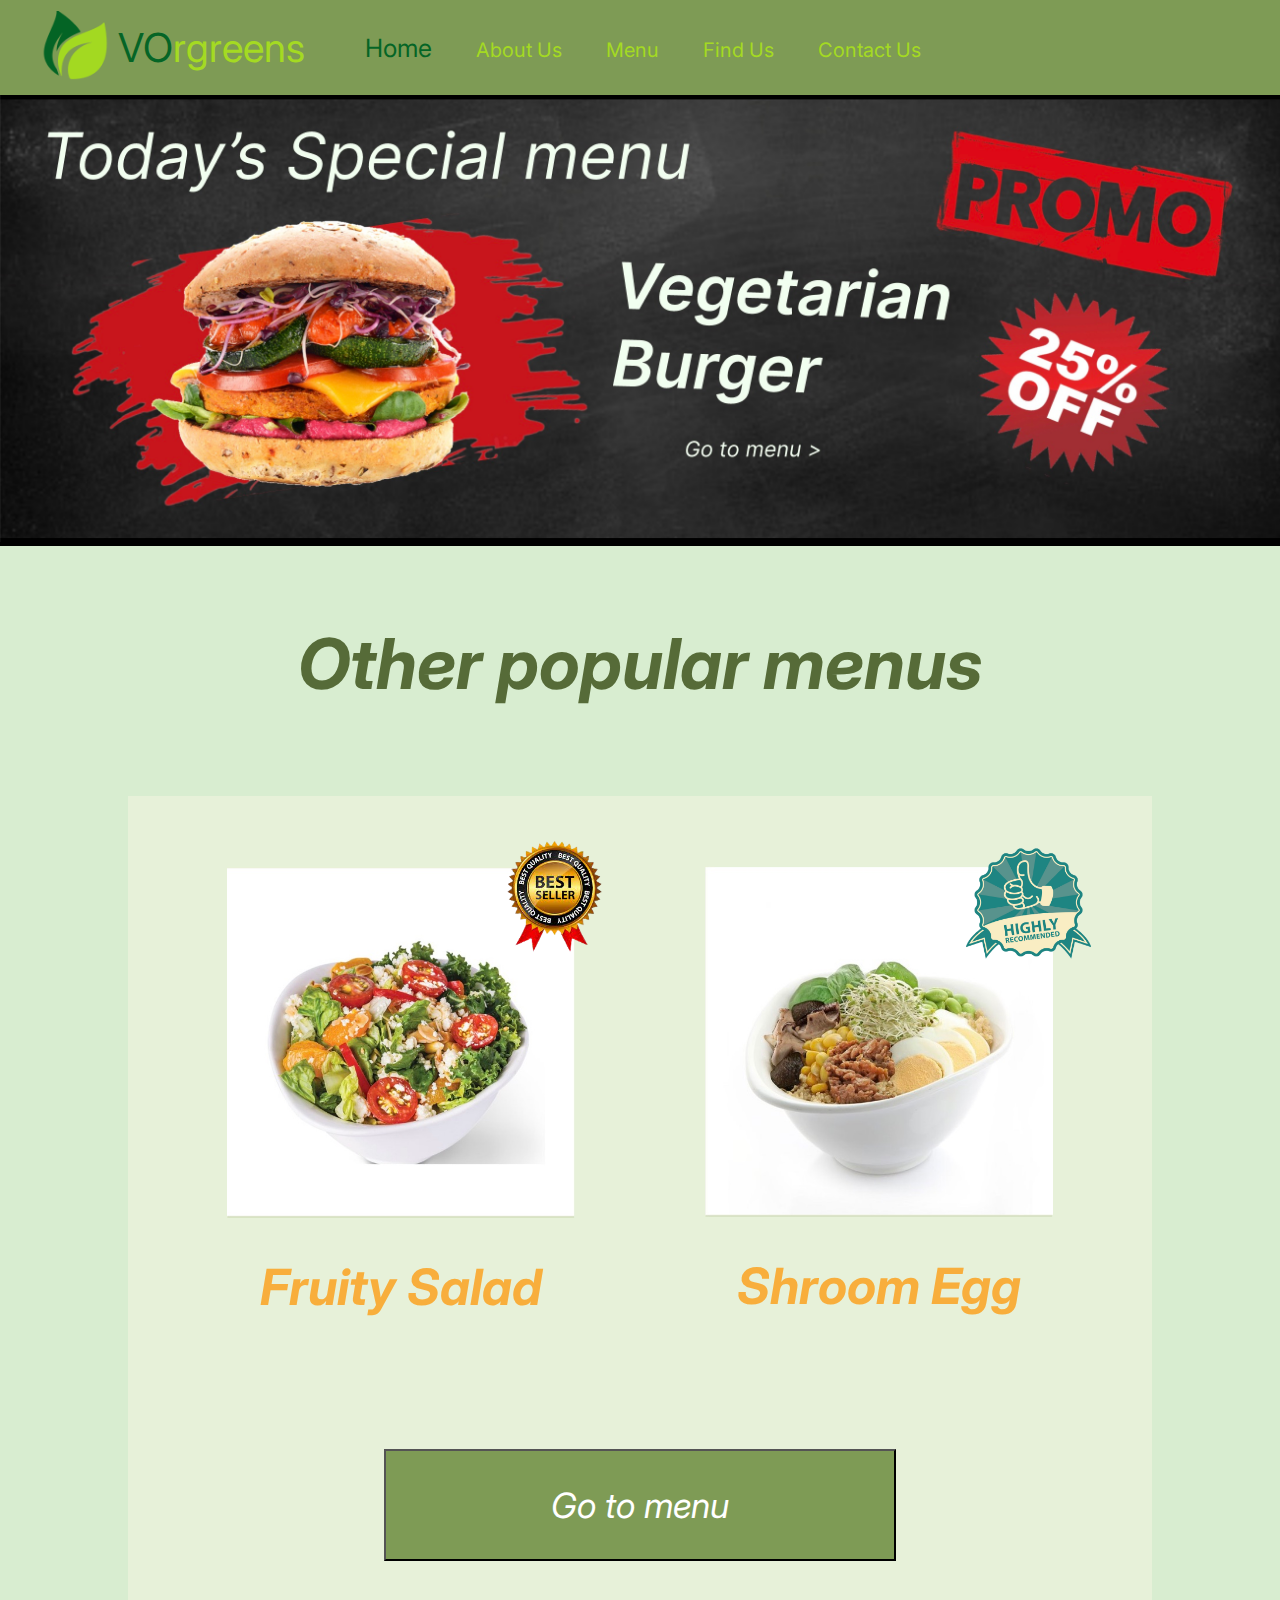
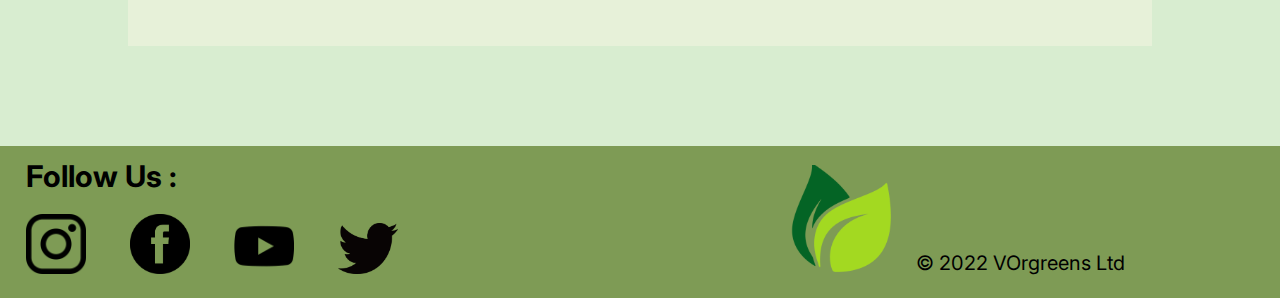
<file: HCI Project/VOrgreens/index.html>
<!DOCTYPE html>
<html lang="en">
<head>
    <meta charset="UTF-8">
    <meta http-equiv="X-UA-Compatible" content="IE=edge">
    <meta name="viewport" content="width=device-width, initial-scale=1.0">
    <title>Home</title>
    <link rel="icon" href="assets/logo.png">
    <link rel="stylesheet" href="style.css">
</head>
<body>
    <div class="bg-color">
        <nav id="navbar" class="container">
            <a href="index.html">
                <img src="assets/logo.png" alt="logo" id="logo">
            </a>
            <div class="vorgreens">
                <a href="index.html">
                    <span id="vo">VO</span><span id="rgreens">rgreens</span>
                </a> 
            </div>
            <ul class="navbar-list">
                <li id="selected-border"> <a href="index.html" class="selected">Home</a></li>
                <li> <a href="about-us.html">About Us</a></li>
                <li> <a href="menu.html">Menu</a></li>
                <li> <a href="find-us.html">Find Us</a></li>
                <li id="bottom"> <a href="contact-us.html">Contact Us</a></li>
            </ul>
        </nav>
        <div>
            <div class="promotion-section"> 
                <a href="menu.html">
                    <img src="assets/promo-banner.jpg" alt="promotion banner" class="promotion-banner">
                </a>
            </div>
            <div class="home-container">
                <div class="popular-menus-title">
                    <h1>Other popular menus</h1>
                </div>
                <div class="popular-menus-section">
                    <div class="popular-menus-container">
                        <div class="popular-menus">
                            <div class="popular-menus-content">
                                <img src="assets/best seller.png" alt="" class="popular-menus-attribute best-seller">
                                <div>
                                    <div class="menu-position-img">
                                        <img src="assets/fruity salad.jpg" alt="">
                                    </div>
                                    <div class="menu-position">
                                        <h1>Fruity Salad</h1>
                                    </div>
                                </div>
                            </div>
                            <div class="popular-menus-content">
                                <img src="assets/highly recommended.png" alt="" class="popular-menus-attribute highly-recommended">
                                <div>
                                    <div class="menu-position-img"> 
                                        <img src="assets/shroom egg.jpg" alt="">
                                    </div>
                                    <div class="menu-position">
                                        <h1>Shroom Egg</h1>
                                    </div>
                                </div>
                            </div>
                        </div>
                        <div class="popular-menus-button"> 
                            <a href="menu.html">
                                <button>Go to menu</button>
                            </a> 
                        </div>
                    </div>
                </div>
            </div>
        </div>
        <footer>
            <div class="footer-part">
                <div class="footer-text">
                    <h1>Follow Us :</h1>
                </div>
                <div class="social-media">
                    <a href="https://www.instagram.com/" target="_blank">
                        <img src="assets/instagram logo.png" alt="">
                    </a>
                    <a href="https://www.facebook.com/" target="_blank">
                        <img src="assets/facebook logo.png" alt="">
                    </a>
                    <a href="https://www.youtube.com/" target="_blank">
                        <img src="assets/youtube logo.png" alt="">
                    </a>
                    <a href="https://www.twitter.com/" target="_blank">
                        <img src="assets/twitter logo.png" alt="">
                    </a>
                </div>
            </div>
            <div class="footer-right">
                <img src="assets/logo.png" alt="logo">
                <p>&copy; 2022 VOrgreens Ltd</p>
            </div>
        </footer>
    </div>
</body>
</html>
</file>
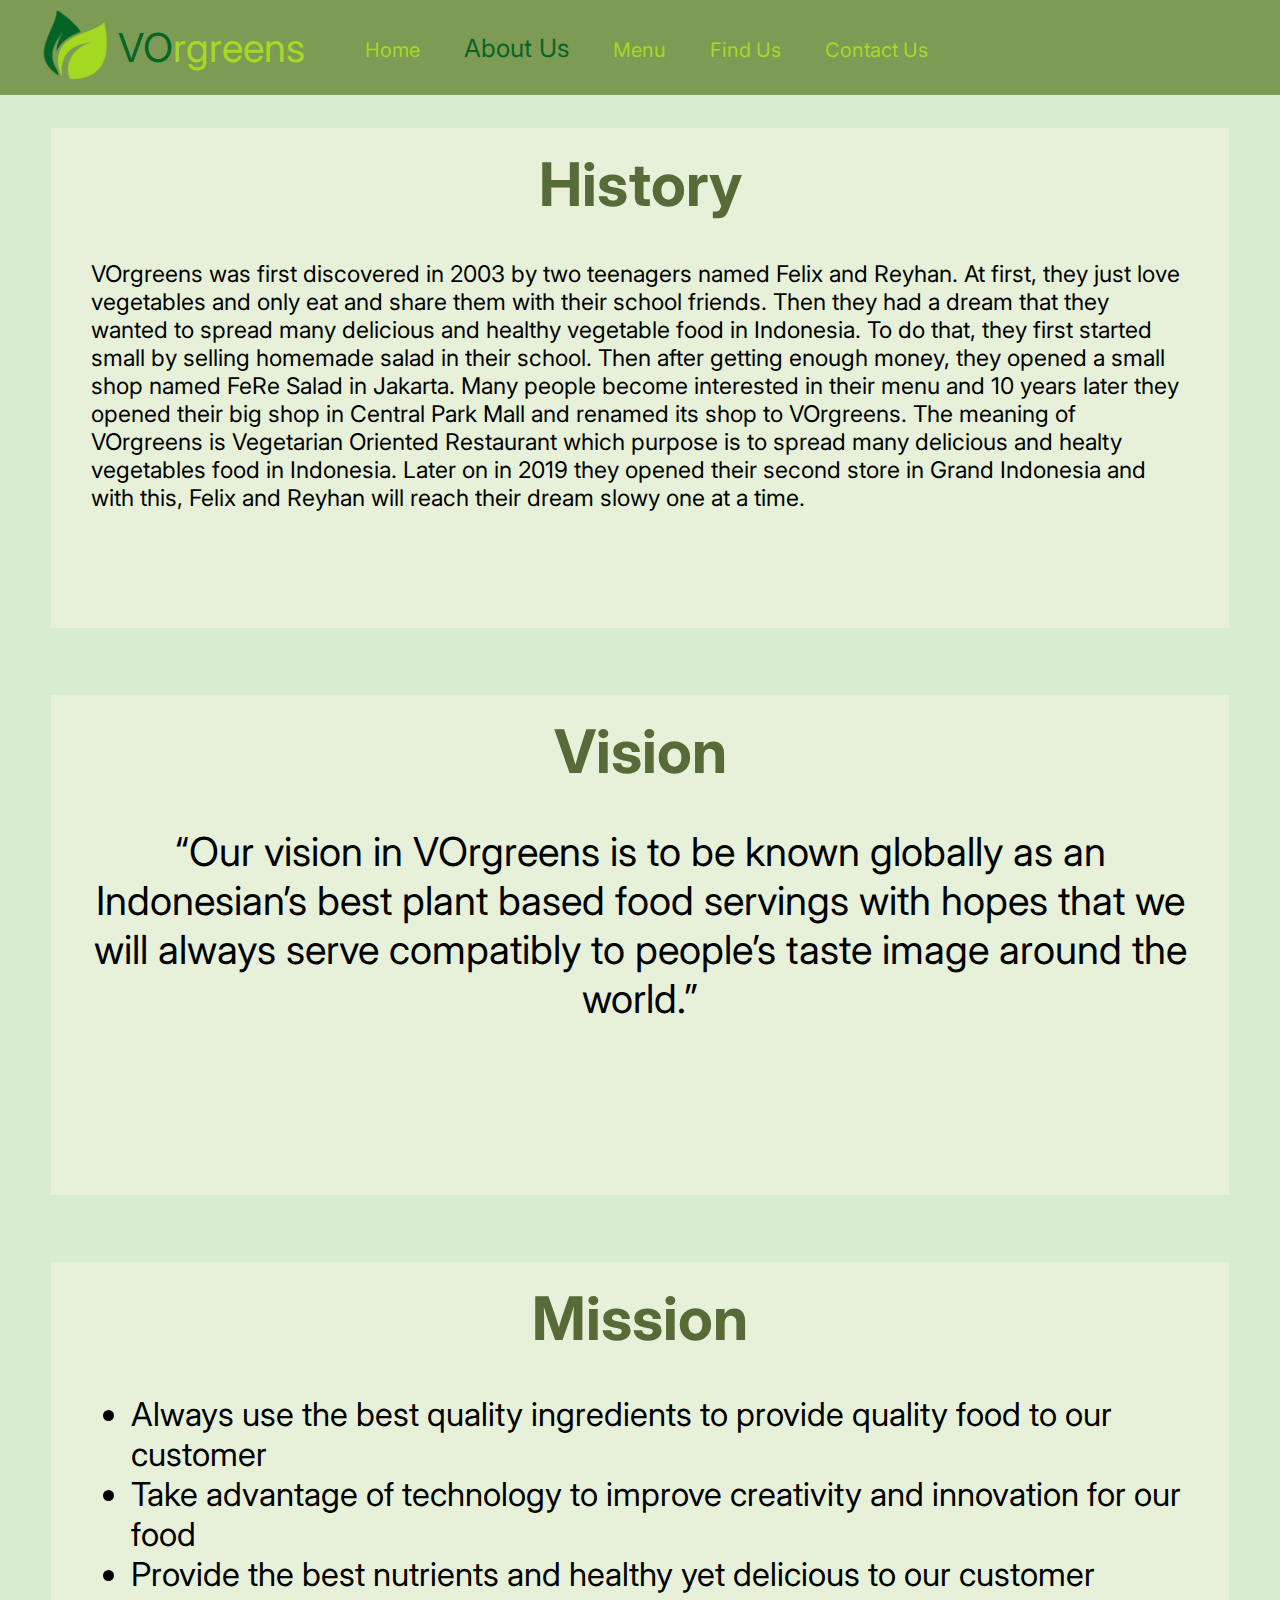
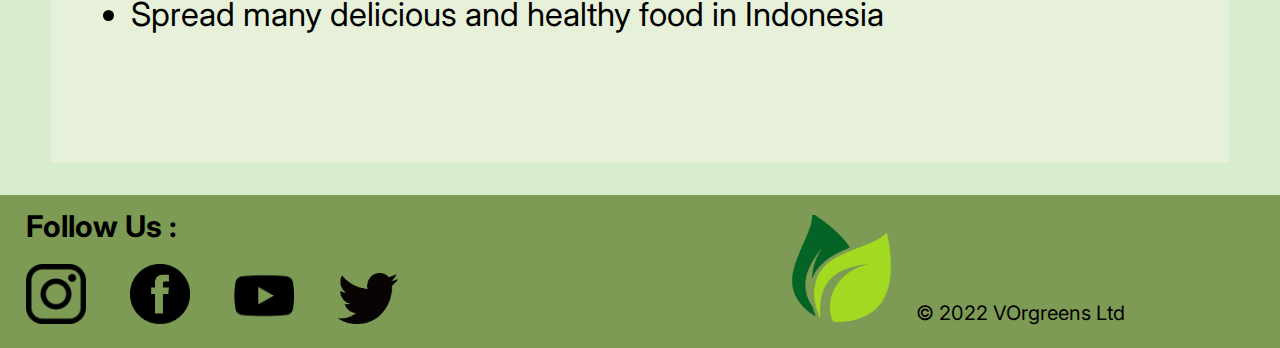
<file: HCI Project/VOrgreens/about-us.html>
<!DOCTYPE html>
<html lang="en">
<head>
    <meta charset="UTF-8">
    <meta http-equiv="X-UA-Compatible" content="IE=edge">
    <meta name="viewport" content="width=device-width, initial-scale=1.0">
    <title>About Us</title>
    <link rel="icon" href="assets/logo.png">
    <link rel="stylesheet" href="style.css">
</head>
<body>
    <div class="bg-color">
        <nav id="navbar" class="container">
            <a href="index.html">
                <img src="assets/logo.png" alt="logo" id="logo">
            </a>
            <div class="vorgreens">
                <a href="index.html">
                    <span id="vo">VO</span><span id="rgreens">rgreens</span>
                </a> 
            </div>
            <ul class="navbar-list">
                <li> <a href="index.html">Home</a></li>
                <li id="selected-border"> <a href="about-us.html" class="selected">About Us</a></li>
                <li> <a href="menu.html">Menu</a></li>
                <li> <a href="find-us.html">Find Us</a></li>
                <li id="bottom"> <a href="contact-us.html">Contact Us</a></li>
            </ul>
        </nav>
        <div class="about-us-container">
            <div class="about-us-section">
                <div class="about-us-title">
                    <h1>History</h1>
                </div>
                <p class="history">
                    VOrgreens was first discovered in 2003 by two teenagers named Felix and Reyhan. At first, they just love vegetables and only eat and share them with their school friends. Then they had a dream that they wanted to spread many delicious and healthy vegetable food in Indonesia. To do that, they first started small by selling homemade salad in their school. Then after getting enough money, they opened a small shop named FeRe Salad in Jakarta. Many people become interested in their menu and 10 years later they opened their big shop in Central Park Mall and renamed its shop to VOrgreens. The meaning of VOrgreens is Vegetarian Oriented Restaurant which purpose is to spread many delicious and healty vegetables food in Indonesia. Later on in 2019 they opened their second store in Grand Indonesia and with this, Felix and Reyhan will reach their dream slowy one at a time.
                </p>
            </div>
            <div class="about-us-section">
                <div class="about-us-title">
                    <h1>Vision</h1>
                </div>
                <p class="vision">
                    “Our vision in VOrgreens is to be known globally as an Indonesian’s best plant based food servings with hopes that we will always serve compatibly to people’s taste image around the world.”
                </p>
            </div>
            <div class="about-us-section">
                <div class="about-us-title">
                    <h1>Mission</h1>
                </div>
                <ul>
                    <li>
                        Always use the best quality ingredients to provide quality food to our customer
                    </li>
                    <li>
                        Take advantage of technology to improve creativity and innovation for our food
                    </li>
                    <li>
                        Provide the best nutrients and healthy yet delicious to our customer
                    </li>
                    <li>
                        Spread many delicious and healthy food in Indonesia
                    </li>
                </ul>
            </div>
        </div>
        <footer>
            <div class="footer-part">
                <div class="footer-text">
                    <h1>Follow Us :</h1>
                </div>
                <div class="social-media">
                    <a href="https://www.instagram.com/" target="_blank">
                        <img src="assets/instagram logo.png" alt="">
                    </a>
                    <a href="https://www.facebook.com/" target="_blank">
                        <img src="assets/facebook logo.png" alt="">
                    </a>
                    <a href="https://www.youtube.com/" target="_blank">
                        <img src="assets/youtube logo.png" alt="">
                    </a>
                    <a href="https://www.twitter.com/" target="_blank">
                        <img src="assets/twitter logo.png" alt="">
                    </a>
                </div>
            </div>
            <div class="footer-right">
                <img src="assets/logo.png" alt="logo">
                <p>&copy; 2022 VOrgreens Ltd</p>
            </div>
        </footer>
    </div>
</body>
</html>
</file>
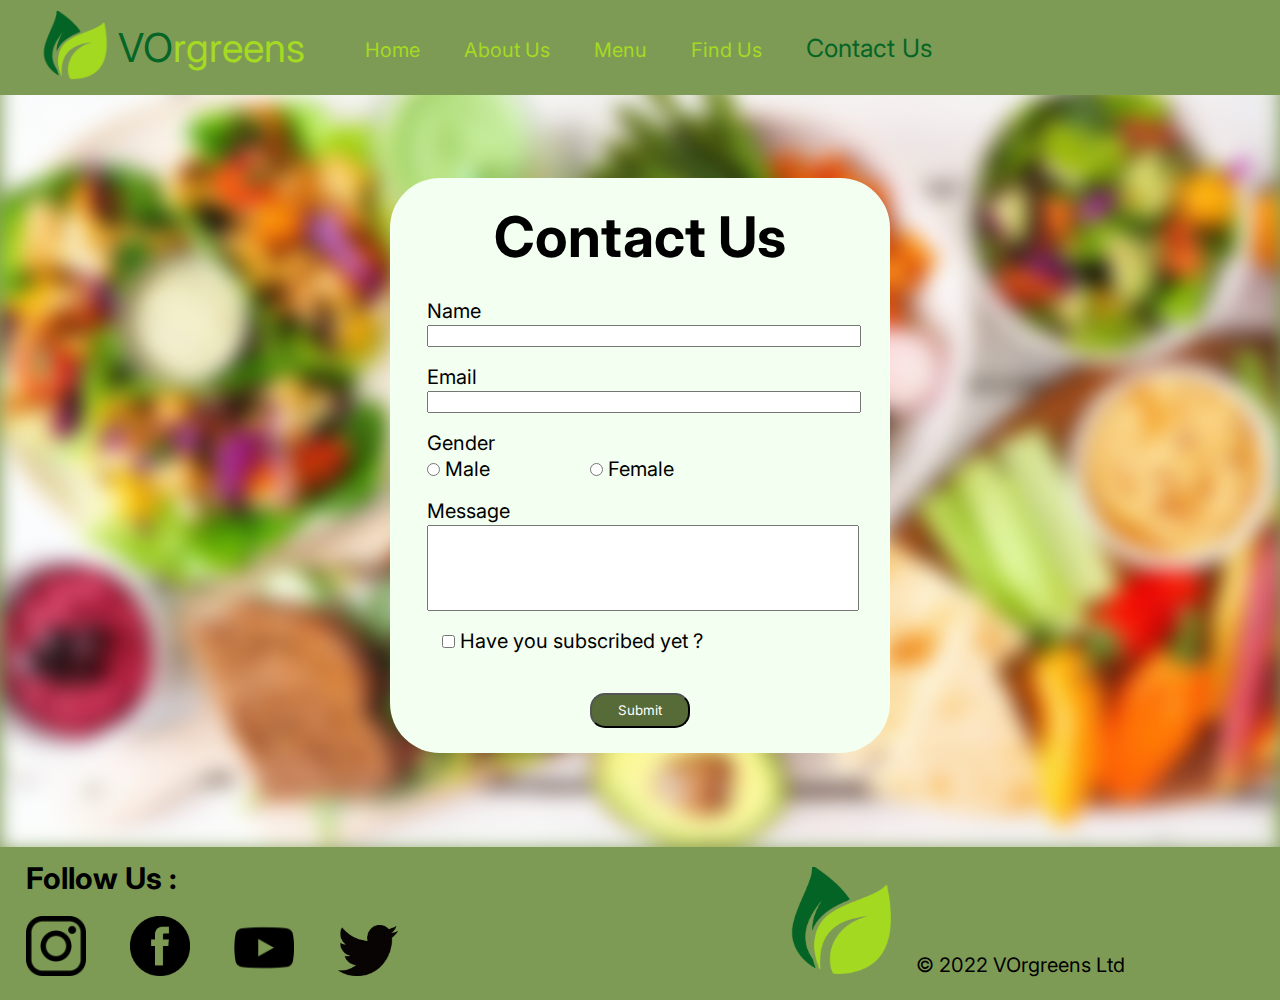
<file: HCI Project/VOrgreens/contact-us.html>
<!DOCTYPE html>
<html lang="en">
<head>
    <meta charset="UTF-8">
    <meta http-equiv="X-UA-Compatible" content="IE=edge">
    <meta name="viewport" content="width=device-width, initial-scale=1.0">
    <title>Contact Us</title>
    <link rel="icon" href="assets/logo.png">
    <link rel="stylesheet" href="style.css">
</head>
<body class="contact-us-body">
    <div class="background">
    </div>
    <nav id="navbar" class="container">
        <a href="index.html">
            <img src="assets/logo.png" alt="logo" id="logo">
        </a>
        <div class="vorgreens">
            <a href="index.html">
                <span id="vo">VO</span><span id="rgreens">rgreens</span>
            </a> 
        </div>
        <ul class="navbar-list">
            <li id="selected-border"> <a href="index.html">Home</a></li>
            <li> <a href="about-us.html">About Us</a></li>
            <li> <a href="menu.html">Menu</a></li>
            <li> <a href="find-us.html">Find Us</a></li>
            <li id="bottom"> <a href="contact-us.html" class="selected">Contact Us</a></li>
        </ul>
    </nav>
    <div class="form-container">
        <div class="form">
            <div class="form-title">
                <h1>Contact Us</h1>
            </div>
            <div class="form-body">
                <form action="" id="form">
                    <div class="form-part">
                       <label for="name">Name</label>
                       <input type="text" name="" id="name" class="text">
                    </div>
                    <div class="form-part">
                        <label for="email">Email</label> 
                        <input type="text" name="" id="email" class="text"v>
                     </div>
                     <div class="form-part">
                        <label for="">Gender</label> 
                        <div class="gender-options">
                            <div>
                                <input type="radio" name="gender" id="">
                                <label for="">Male</label>
                            </div>
                            <div>
                                <input type="radio" name="gender" id="">
                                <label for="">Female</label>
                            </div>
                        </div>
                     </div>
                     <div class="form-part">
                        <label for="message">Message</label>
                        <textarea name="" id="message" cols="45" rows="5" class="text"></textarea>
                     </div>
                     <div class="form-part-checkbox">
                         <input type="checkbox" name="" id="checkbox">
                        <label for="checkbox">Have you subscribed yet ?</label> 
                        </div>
                     <div class="form-part-button">
                         <button type="submit" class="form-button">Submit</button>
                     </div>
                </form>
            </div>
        </div>
    </div>
    <footer>
        <div class="footer-part">
            <div class="footer-text">
                <h1>Follow Us :</h1>
            </div>
            <div class="social-media">
                <a href="https://www.instagram.com/" target="_blank">
                    <img src="assets/instagram logo.png" alt="">
                </a>
                <a href="https://www.facebook.com/" target="_blank">
                    <img src="assets/facebook logo.png" alt="">
                </a>
                <a href="https://www.youtube.com/" target="_blank">
                    <img src="assets/youtube logo.png" alt="">
                </a>
                <a href="https://www.twitter.com/" target="_blank">
                    <img src="assets/twitter logo.png" alt="">
                </a>
            </div>
        </div>
        <div class="footer-right">
            <img src="assets/logo.png" alt="logo">
            <p>&copy; 2022 VOrgreens Ltd</p>
        </div>
    </footer>
</body>
<script src="script.js"></script>
</html>
</file>
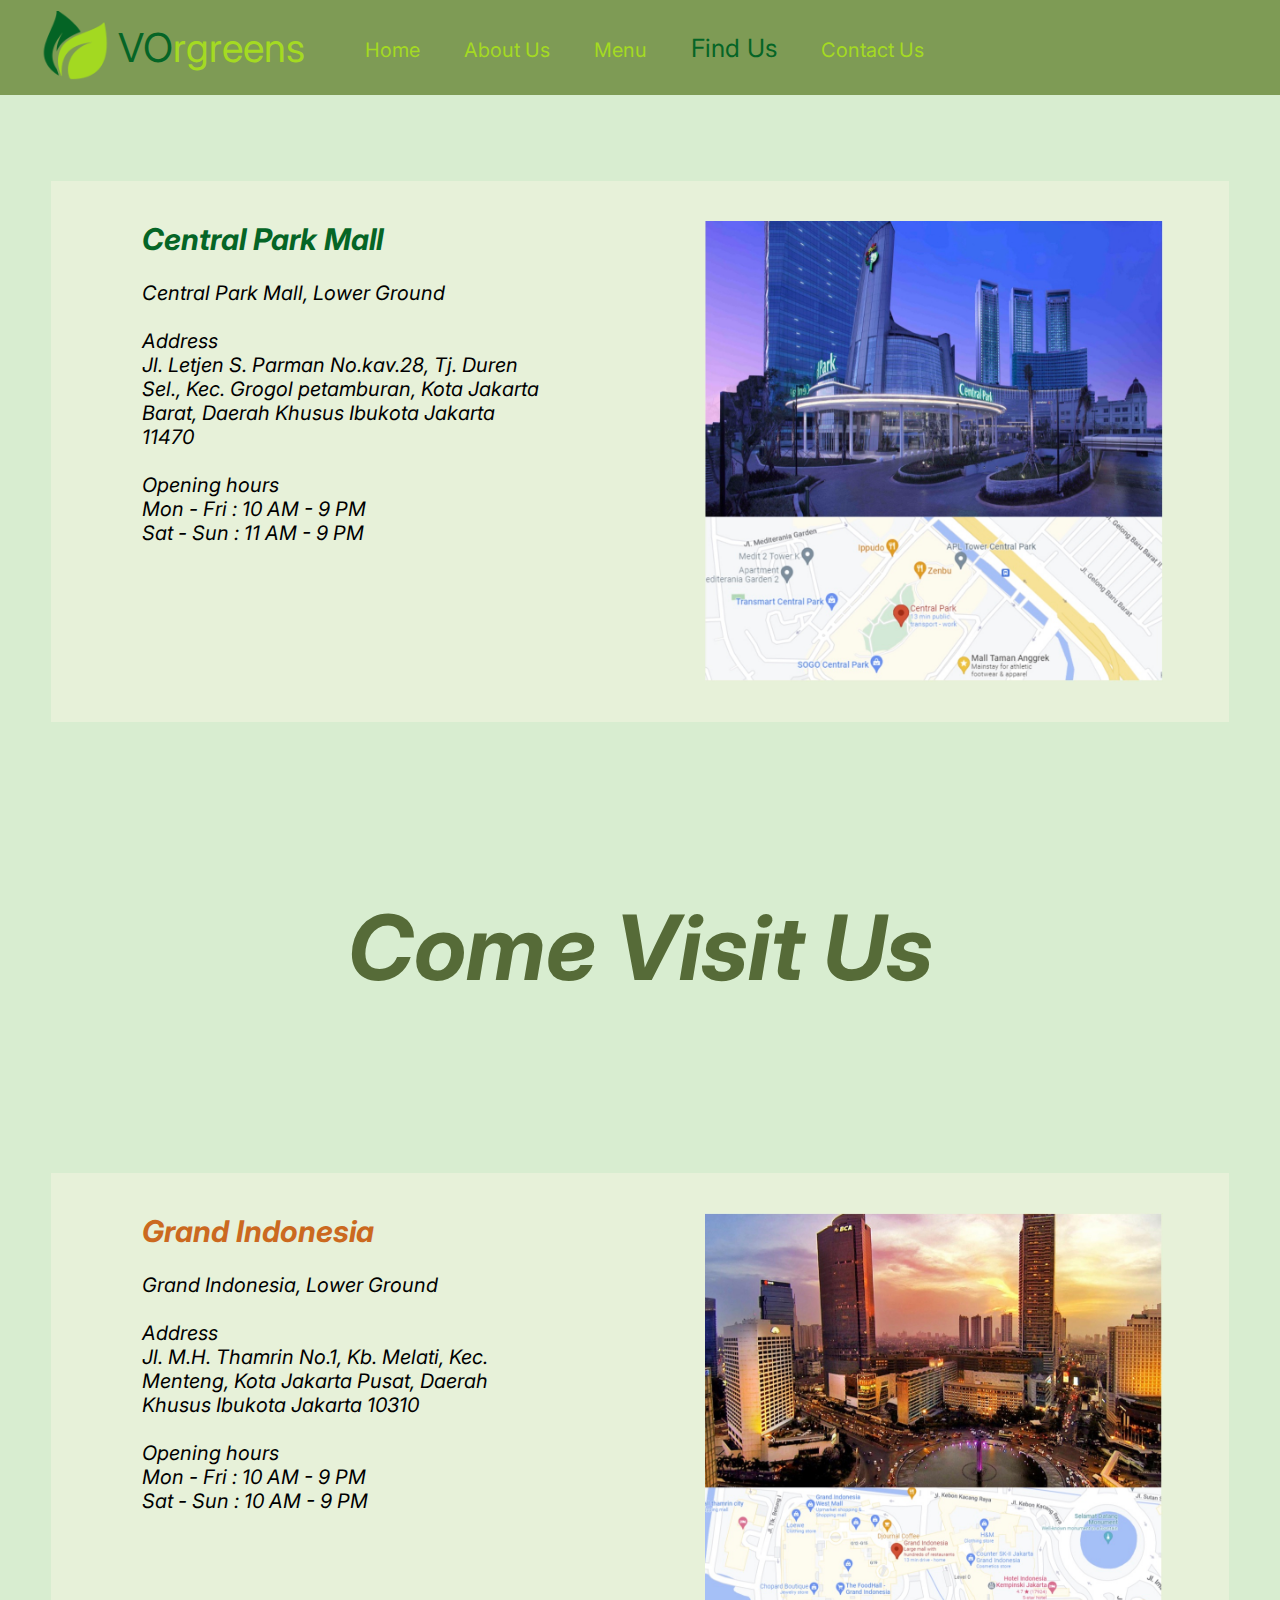
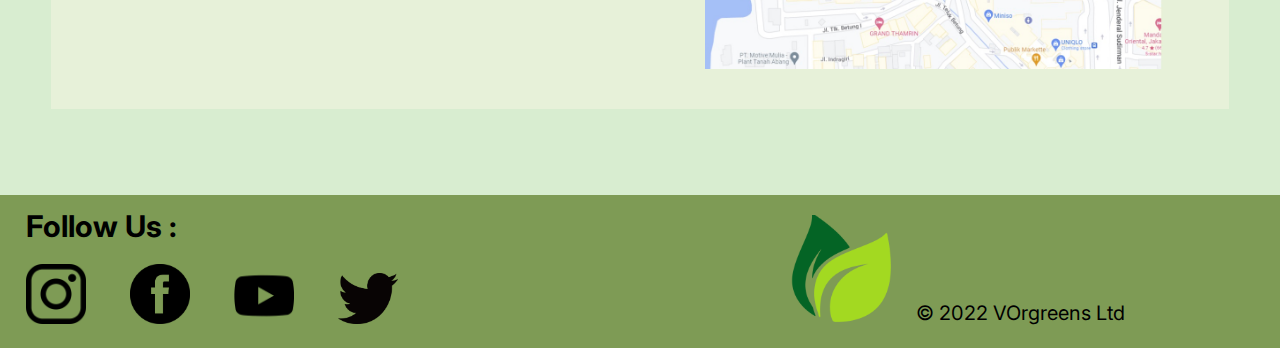
<file: HCI Project/VOrgreens/find-us.html>
<!DOCTYPE html>
<html lang="en">
<head>
    <meta charset="UTF-8">
    <meta http-equiv="X-UA-Compatible" content="IE=edge">
    <meta name="viewport" content="width=device-width, initial-scale=1.0">
    <title>Find Us</title>
    <link rel="icon" href="assets/logo.png">
    <link rel="stylesheet" href="style.css">
</head>
<body>
    <div class="bg-color">
        <nav id="navbar" class="container">
            <a href="index.html">
                <img src="assets/logo.png" alt="logo" id="logo">
            </a>
            <div class="vorgreens">
                <a href="index.html">
                    <span id="vo">VO</span><span id="rgreens">rgreens</span>
                </a> 
            </div>
            <ul class="navbar-list">
                <li id="selected-border"> <a href="index.html">Home</a></li>
                <li> <a href="about-us.html">About Us</a></li>
                <li> <a href="menu.html">Menu</a></li>
                <li> <a href="find-us.html" class="selected">Find Us</a></li>
                <li id="bottom"> <a href="contact-us.html">Contact Us</a></li>
            </ul>
        </nav>
        <div class="location-container">
            <div class="location-section">
                <div class="location">
                    <div class="location-content">
                        <div class="location-img">
                            <p class="location-address">
                               <span class="central-park">Central Park Mall</span> <br><br>
                               Central Park Mall, Lower Ground <br><br>
    
                               Address <br>
                               Jl. Letjen S. Parman No.kav.28, Tj. Duren Sel., Kec. Grogol petamburan, Kota Jakarta Barat, Daerah Khusus Ibukota Jakarta 11470
                                <br><br>
                               Opening hours <br>
                               Mon - Fri : 10 AM - 9 PM <br>
                               Sat - Sun : 11 AM - 9 PM
                            </p>
                        </div>
                    </div>
                    <div class="location-content">
                        <div class="location-img">
                            <img src="assets/central park.jpg" alt="">
                        </div>
                    </div>
                </div>
            </div>
            <div class="come-visit-section">
                <h1>Come Visit Us</h1>
            </div>
            <div class="location-section">
                <div class="location">
                    <div class="location-content">
                        <div class="location-img">
                            <p class="location-address">
                               <span class="grand-indonesia">Grand Indonesia</span> <br><br>
                               Grand Indonesia, Lower Ground <br><br>
    
                                Address <br>
                                Jl. M.H. Thamrin No.1, Kb. Melati, Kec. Menteng, Kota Jakarta Pusat, Daerah Khusus Ibukota Jakarta 10310
                                <br><br>
                                Opening hours <br>
                                Mon - Fri : 10 AM - 9 PM <br>
                                Sat - Sun : 10 AM - 9 PM
                            </p>
                        </div> 
                    </div>
                    <div class="location-content">
                        <div class="location-img">
                            <img src="assets/grand indonesia.jpg" alt="">
                        </div>
                    </div>
                </div>
            </div>
        </div>
        <footer>
            <div class="footer-part">
                <div class="footer-text">
                    <h1>Follow Us :</h1>
                </div>
                <div class="social-media">
                    <a href="https://www.instagram.com/" target="_blank">
                        <img src="assets/instagram logo.png" alt="">
                    </a>
                    <a href="https://www.facebook.com/" target="_blank">
                        <img src="assets/facebook logo.png" alt="">
                    </a>
                    <a href="https://www.youtube.com/" target="_blank">
                        <img src="assets/youtube logo.png" alt="">
                    </a>
                    <a href="https://www.twitter.com/" target="_blank">
                        <img src="assets/twitter logo.png" alt="">
                    </a>
                </div>
            </div>
            <div class="footer-right">
                <img src="assets/logo.png" alt="logo">
                <p>&copy; 2022 VOrgreens Ltd</p>
            </div>
        </footer>
    </div>
</body>
</html>
</file>
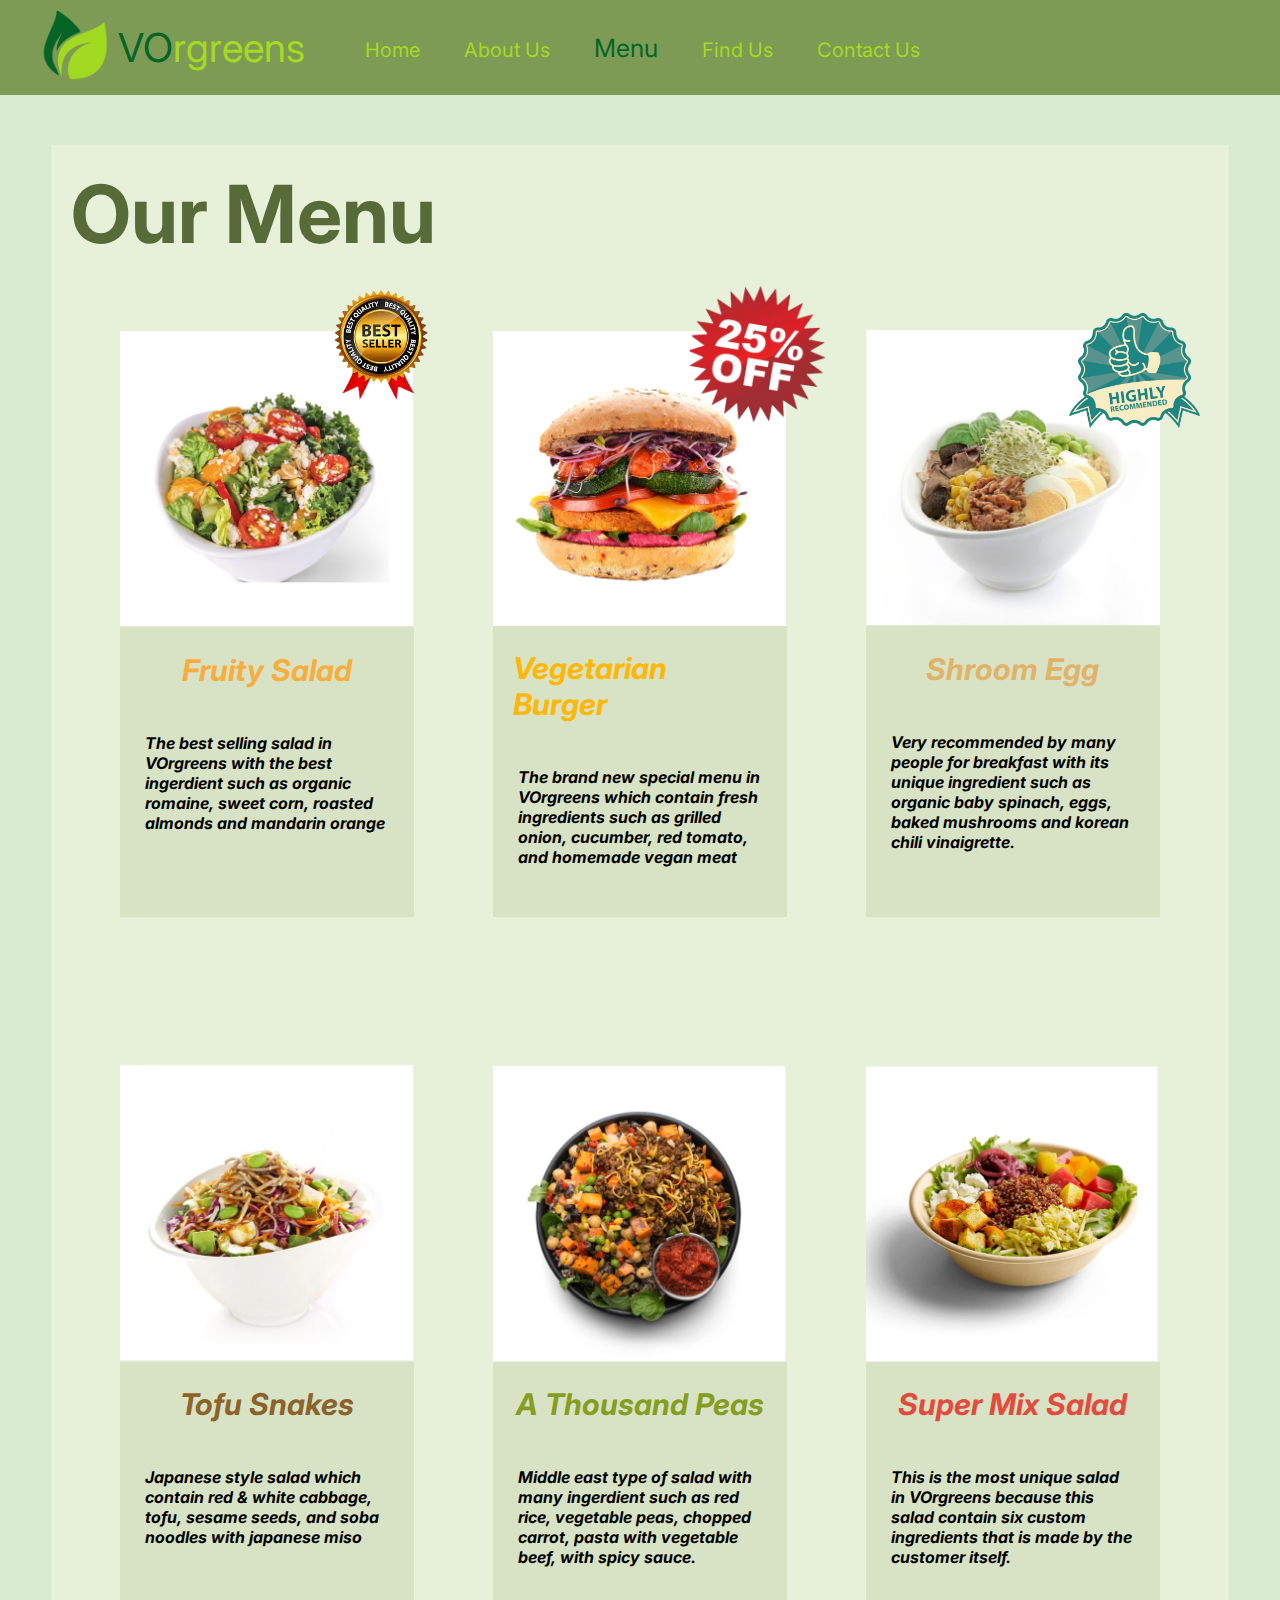
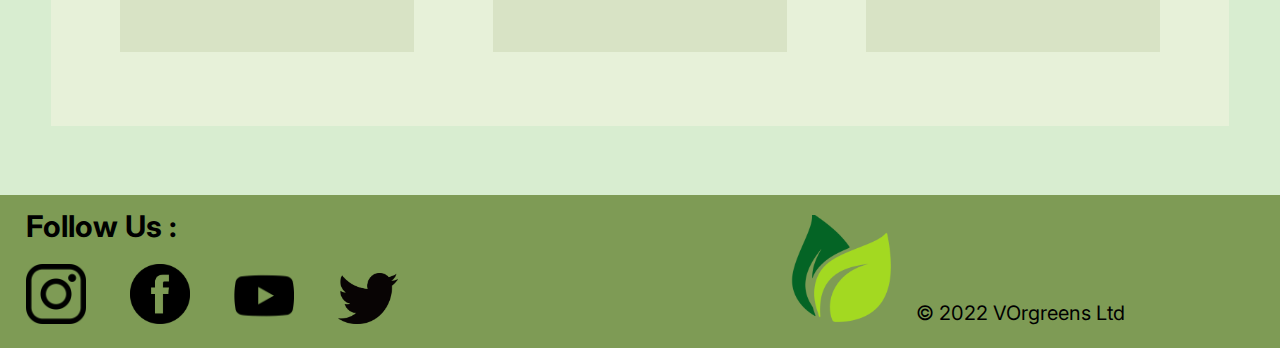
<file: HCI Project/VOrgreens/menu.html>
<!DOCTYPE html>
<html lang="en">
<head>
    <meta charset="UTF-8">
    <meta http-equiv="X-UA-Compatible" content="IE=edge">
    <meta name="viewport" content="width=device-width, initial-scale=1.0">
    <title>Menu</title>
    <link rel="icon" href="assets/logo.png">
    <link rel="stylesheet" href="style.css">
</head>
<body class="menu-body">
    <div class="bg-color">
        <nav id="navbar" class="container">
            <a href="index.html">
                <img src="assets/logo.png" alt="logo" id="logo">
            </a>
            <div class="vorgreens">
                <a href="index.html">
                    <span id="vo">VO</span><span id="rgreens">rgreens</span>
                </a> 
            </div>
            <ul class="navbar-list">
                <li id="selected-border"> <a href="index.html">Home</a></li>
                <li> <a href="about-us.html">About Us</a></li>
                <li> <a href="menu.html" class="selected">Menu</a></li>
                <li> <a href="find-us.html">Find Us</a></li>
                <li id="bottom"> <a href="contact-us.html">Contact Us</a></li>
            </ul>
        </nav>
        <div>
            <div class="menu-container">
                <div class="menu-section">
                    <h1>
                        Our Menu
                    </h1>
                    <div class="menu-content">
                        <img src="assets/best seller.png" alt="" class="menu-best-seller">
                        <img src="assets/promo off.png" alt="" class="menu-promo-off">
                        <img src="assets/highly recommended.png" alt="" class="menu-recommended">
                        <div class="menu one">
                            <div>
                                <img src="assets/fruity salad.jpg" alt="">
                            </div>
                            <div class="menu-description">
                                <h2>Fruity Salad</h2>
                                <p>The best selling salad in VOrgreens with the best ingerdient such as organic romaine, sweet corn, roasted almonds and mandarin orange</p>
                            </div>
                        </div>
                        <div class="menu two">
                            <div>
                                <img src="assets/vegetarian burger.jpg" alt="">
                            </div>
                            <div class="menu-description">
                                <h2>Vegetarian Burger</h2>
                                <p>The brand new special menu in VOrgreens which contain fresh ingredients such as grilled onion, cucumber, red tomato, and  homemade vegan meat</p>
                            </div>
                        </div>
                        <div class="menu three">
                            <div>
                                <img src="assets/shroom egg.jpg" alt="">
                            </div>
                            <div class="menu-description">
                                <h2>Shroom Egg</h2>
                                <p>Very recommended by many people for breakfast with its unique ingredient such as organic baby spinach, eggs, baked mushrooms and korean chili vinaigrette.</p>
                            </div>
                        </div>
                        <div class="menu four">
                            <div>
                                <img src="assets/tofu snakes.jpg" alt="">
                            </div>
                            <div class="menu-description">
                                <h2>Tofu Snakes</h2>
                                <p>Japanese style salad which contain red & white cabbage, tofu, sesame seeds, and soba noodles with japanese miso</p>
                            </div>
                        </div>
                        <div class="menu five">
                            <div>
                                <img src="assets/thousand peas.jpg" alt="">
                            </div>
                            <div class="menu-description">
                                <h2>A Thousand Peas</h2>
                                <p>Middle east type of salad with many ingerdient such as red rice, vegetable peas, chopped carrot, pasta with vegetable beef, with spicy sauce.</p>
                            </div>
                        </div>
                        <div class="menu six">
                            <div>
                                <img src="assets/super mix salad.jpg" alt="">
                            </div>
                            <div class="menu-description">
                                <h2>Super Mix Salad</h2>
                                <p>This is the most unique salad in VOrgreens because this salad contain six custom ingredients that is made by the customer itself. </p>
                            </div>
                        </div>
                    </div>
                </div>
            </div>
        </div>
        <footer>
            <div class="footer-part">
                <div class="footer-text">
                    <h1>Follow Us :</h1>
                </div>
                <div class="social-media">
                    <a href="https://www.instagram.com/" target="_blank">
                        <img src="assets/instagram logo.png" alt="">
                    </a>
                    <a href="https://www.facebook.com/" target="_blank">
                        <img src="assets/facebook logo.png" alt="">
                    </a>
                    <a href="https://www.youtube.com/" target="_blank">
                        <img src="assets/youtube logo.png" alt="">
                    </a>
                    <a href="https://www.twitter.com/" target="_blank">
                        <img src="assets/twitter logo.png" alt="">
                    </a>
                </div>
            </div>
            <div class="footer-right">
                <img src="assets/logo.png" alt="logo">
                <p>&copy; 2022 VOrgreens Ltd</p>
            </div>
        </footer>
    </div>
</body>
</html>
</file>
<file: HCI Project/VOrgreens/style.css>
@import url('https://fonts.googleapis.com/css2?family=Inter:wght@300&display=swap');

* {
    margin: 0;
    font-family: 'Inter', sans-serif;
    font-weight: 300px;
}

.contact-us-body {
    max-height: 1030px;
    background-color: #7E9B55;
}

.bg-color {
    background-color: #D8EDD0;
}

body {
    background-color: #7E9B55;
}

.container {
    display: block;
    width: 100%;
}

.background {
    background-image: url('assets/plant\ food\ bg.jpg');
    position: absolute;
    top: 0;
    width: 100%;
    height: 850px;
    filter: blur(10px);
    z-index: -10;
}

#navbar {
    display: flex;
    position: relative;
    top: 0;
    left: 0;
    width: 100%;
    height: 95px;
    align-items: center;
    background-color: #7E9B55;
    z-index: 10;
}

#logo {
    margin-left: 40px;
    margin-right: 8px;
    width: 70px;
}

.navbar-list li {
    display: inline;
    margin: 10px;
    padding: 10px;
    list-style-type: none;
    font-size: 20px;
}

.selected {
    font-size: 25px;
    color: #056526;
}

a {
    color: #A4DA22;
    text-decoration: none;
}

a:hover {
    color: #056526;
}

.vorgreens {
    font-size: 40px;
}

#vo {
    color: #056526;
}

#rgreens {
    color: #A4DA22;
}

footer {
    display: flex;
    position: absolute;
    width: 100%;
    background-color:#7E9B55;
}

.footer-text {
    display: relative;
    margin-top: 2%;
    margin-left: 1%;
    font-size: 15px;
    font-weight: bold;
}

footer h1 {
    margin-left: 20px;
}

.social-media {
    margin-left: 1%;
}

.social-media img {
    margin: 20px;
    width: 60px;
}

.footer-part {
    width: 50%;
}

.footer-right {
    display: flex;
    position: relative;
    align-items: flex-end;
    right: 0;
    width: 50%;
    justify-content: center;
    padding-bottom: 1%;
    margin: 10px;
    gap: 20px;
}

.footer-right img {
    width: 110px;
}

.footer-right p {
    font-size: 20px;
}

.promotion-section {
    background-color: black;
}

.promotion-banner {
    margin: 0;
    padding: 0;
    width: 100%;
}

.popular-menus-title {
    display: flex;
    justify-content: center;
    width: 100%;
    height: 250px;
}

.popular-menus-title h1{
    position: relative;
    color: #566B38;
    top: 30%;
    font-size: 70px;
    font-weight: bold;
    font-style: italic;
}

.home-container {
   width: 100%;
   height: 1200px;
}

.popular-menus-section {
    display: flex;
    justify-content: center;
}

.popular-menus-container {
    width: 80%;
    height: 850px;
    background-color: #E7F1D9;
}

.popular-menus {
    display: flex;
    justify-content: space-evenly;
    width: 100%;
    height: 67%;
}

.popular-menus-content {
    display: flex;
    position: relative;
    justify-content: center;
    width: 40%;
}

.popular-menus-attribute{
    position: absolute;
    z-index: 8;
}

.best-seller {
    top: 7%;
    left: 70%;
    width: 35%;
}

.highly-recommended {
    top: 7%;
    left: 70%;
    width: 33%;
}

.popular-menus-content div{
    display: flex;
    justify-content: center;
    height: 100%;
    flex-direction: column;
    row-gap: 60px;
}

.menu-position {
    display: flex;
    align-items: center;
    position: relative;
}

.menu-position-img {
    display: flex;
    align-items: center;
    position: relative;
    top: 70px;
}

.menu-position-img img{
    width: 85%;
}

.menu-position h1{
    font-size: 50px;
    font-style: italic;
    color: #F8AE3C;
}

.popular-menus-button {
    display: flex;
    justify-content: center;
    width: 100%;
    height: 33%;
}

.popular-menus-button a{
    position: relative;
    top: 30%;
    width: 50%;
    height: 112px;
}

.popular-menus-button a button{
    width: 100%;
    height: 112px;
    background-color: #7E9B55;
    color: white;
    font-size: 35px;
    font-style: italic;
}

.menu-container {
    display: flex;
    justify-content: center;
    width: 100%;
    height: 1700px;
}

.menu-section {
    position: relative;
    width: 92%;
    height: 93%;
    background-color: #E7F1D9;
    margin: 50px;
}

.menu-section h1{
    position: absolute;
    color: #566B38;
    font-size: 80px;
    margin: 20px;
    z-index: 7;
}

.menu-content {
    display: flex;
    position: relative;
    bottom: 0;
    flex-wrap: wrap;
    justify-content: space-evenly;
    align-items: center;
    position: absolute;
    width: 100%;
    height: 93%;
}

.menu {
    width: 25%;
    height: 40%;
    margin: 10px;
    background-color: #D8E3C5;
}

.menu-best-seller {
    position: absolute;
    top: 2%;
    left: 22%;
    width: 12%;
}

.menu-promo-off {
    position: absolute;
    top: 2%;
    left: 54%;
    width: 12%;
}

.menu-recommended {
    position: absolute;
    top: 3%;
    right: 2%;
    width: 12%;
}

.menu img {
    top: 0;
    width: 100%;
}

.menu h2 {
    font-size: 30px;
    font-style: italic;
    font-weight: bold;
    margin: 20px;
}

.menu p {
    font-style: italic;
    font-weight: bold;
    margin: 25px;
}

.menu-description {
    display: flex;
    flex-wrap: wrap;
    justify-content: center;
}

.one h2{
    color: #F8AE3C;
}

.two h2 {
    color: #FFB706;
}

.three h2 {
    color: #E1B36A;
}

.four h2 {
    color: #8B632B;
}

.five h2 {
    color: #859E22; 
}

.six h2 {
    color: #E34B3F;  
}

.about-us-container {
    display: flex;
    flex-wrap: wrap;
    align-items: center;
    justify-content: center;
    width: 100%;
    height: 1700px;
}

.about-us-section {
    background-color: #E7F1D9;
    width: 92%;
    height: 500px;
    margin: 10px;
}

.about-us-title {
    display: flex;
    justify-content: center;
    margin: 20px;
    color: #566B38;
    font-size: 30px;
}

.history {
    margin: 40px;
    font-size: 23px;
}

.vision {
    margin: 40px;
    font-size: 40px;
    text-align: center;
}

.about-us-section ul {
    margin: 40px;
    font-size: 33px;
}

.location-container {
    display: flex;
    flex-wrap: wrap;
    justify-content: space-evenly;
    align-items: center;
    width: 100%;
    height: 1700px;
}

.location-section {
    display: flex;
    justify-content: center;
}

.location {
    display: flex;
    width: 92%;
    height: 80%;
    background-color: #E7F1D9;
}

.location-content {
    display: inline-block;
    width: 50%;
    height: 100%;
}

.location-img {
    display: flex;
    justify-content: center;
    padding: 40px;
}

.location-img img {
    display: flex;
    width: 90%;
}

.location-address {
    width: 80%;
    font-size: 20px;
    font-style: italic;
}

.central-park {
    color: #056526;
    font-weight: bold;
    font-size: 30px;
}

.grand-indonesia {
    color: #CB691F;
    font-weight: bold;
    font-size: 30px;
}

.come-visit-section {
    display: flex;
    justify-content: center;
    width: 100%;
}

.come-visit-section h1{
    display: flex;
    position: relative;
    font-size: 90px;
    font-weight: bold;
    font-style: italic;
    color: #566B38;
}

.form-container {
    display: flex;
    position: relative;
    justify-content: center;
    width: 100%;
    height: 752px;

}

.form {
    display: flex;
    position: relative;
    top: 11%;
    background-color: #F3FFF0;
    width: 500px;
    height: 575px;
    border-radius: 50px;
    flex-direction: column;
}

.form-title {
    display: flex;
    justify-content: center;
    margin-top: 25px;
    margin-bottom: 10px;
    font-size: 28px;
}

.form-body {
    display: flex;
    justify-content: center;
}

.form-part {
    display: flex;
    flex-direction: column;
    font-size: 20px;
    margin: 18px 0;
    row-gap: 2px;
}

.form-part-checkbox {
    padding-left: 15px;
    font-size: 20px;
    margin: 15px 0;
    row-gap: 2px; 
}

.form-part-button {
    display: flex;
    justify-content: center;
    margin: 40px;
}

.text {
    width: 100%;
}

textarea {
    resize: none;
}

.gender-options {
    display: flex;
    gap: 100px;
}

.form-button {
    background-color: #566B38;
    color: white;
    border-radius: 15px;
    width: 100px;
    height: 35px;
}

@media screen and (max-width: 975px) {
    #logo {
        width: 60px;
        margin-left: 35px;
    }

    .vorgreens {
        font-size: 35px;
    }

    .navbar-list li {
        font-size: 18px;
    }
}

@media screen and (max-width: 920px) {
    .history {
        font-size: 20px;
    }

    .location {
        display: block;
    }

    .location-content {
        display: flex;
        flex-wrap: wrap;
        width: 100%;
        height: 50%;
    }

    .location-container {
        height: 2700px;
    }

    .menu-position h1{
        font-size: 40px;
    }

    .navbar-list li {
        font-size: 15px;
    }

    .selected {
        font-size: 20px;
    }
}

@media screen and (max-width: 860px) {
    #logo {
        width: 55px;
        margin-left: 30px;
    }

    .vorgreens {
        font-size: 30px;
    }
}

@media screen and (max-width: 810px) {
    .history {
        font-size: 17px;
    }

    .vision {
        font-size: 24px;
    }

    .about-us-section ul {
        font-size: 23px;
    }

    .menu {
        width: 40%;
        height: 30%;
    }

    .menu h2 {
        font-size: 20px;
        margin: 10px;
    }

    .menu p {
        font-size: 13px;
    }

    .menu-best-seller {
        top: 0;
        left: 35%;
        width: 17%;
    }
    
    .menu-promo-off {
        top: 0;
        left: 83%;
        width: 17%;
    }

    .menu-recommended {
        top: 34%;
        left: 35%;
        width: 17%;
    }

    .form {
        width: 450px;
        height: 575px;
    }

    .popular-menus {
        flex-wrap: wrap;
    }
    
    .popular-menus-content {
        display: block;
        width: 80%;
    }

    .popular-menus-container {
        height: 1400px
    }

    .home-container {
        height: 1750px;
    }

    .popular-menus {
        height: 700px;
    }

    .popular-menus-button {
        align-items: flex-end;
        height: 33%;
    }

    .menu-position h1 {
        margin: 20px;
    }

    .vorgreens {
        display: none;
    }
}

@media screen and (max-width: 710px) {
    .popular-menus-container {
        height: 1300px
    }

    .home-container {
        height: 1650px;
    }

    .popular-menus-button {
        height: 30%;
    }

    .popular-menus-title h1{
        font-size: 50px;
    }

    #logo {
        margin-right: 2px;
    }

    .navbar-list li {
        padding: 5px;
    }
}

@media screen and (max-width: 650px) {
    .popular-menus-button {
        height: 28%;
    }

    .navbar-list li {
        margin: 5px;
    }
}

@media screen and (max-width: 600px) {
    .history {
        font-size: 15px;;
    }

    .menu-section h1 {
        font-size: 60px;
    }

    .menu-container {
        height: 3000px;
    }

    .menu {
        width: 65%;
        height: 15%;
    }

    .menu h2 {
        margin: 1px;
    }

    .menu p {
        margin: 10px;
        font-size: 11px;
    }

    footer {
        display: block;
    }

    .footer-part {
        width: 100%;
    }

    .social-media img {
        width: 15%;
        margin: 20px;
    }

    .footer-right {
        width: 100%;
    }

    .menu-best-seller {
        top: 0;
        left: 65%;
        width: 25%;
    }
    
    .menu-promo-off {
        top: 17%;
        left: 65%;
        width: 25%;
    }

    .menu-recommended {
        top: 34%;
        left: 65%;
        width: 25%;
    }

    .come-visit-section h1{
        font-size: 70px;
    }

    .popular-menus-container {
        height: 1200px
    }

    .home-container {
        height: 1550px;
    }

    .popular-menus-button {
        height: 25%;
    }

    .navbar-list {
        width: 100%;
        display: flex;
        flex-wrap: wrap;
    }

    .navbar-list li{
        width: 100%;
        border: 1px solid black;
        border-spacing: 0;
        border-color: #A4DA22;
        border-left-style: none;
        border-right-style: none;
        border-top-style: none;
        margin: 0;
        text-align: center;
    }

    #selected-border {
        border-color: #056526;
    }

    #bottom {
        border-bottom-style: none;
    }

    #navbar {
        height: 157px;
    }

    .popular-menus-title h1{
        font-size: 45px;
    }

    .form-container {
        height: 692px;
    }
}

@media screen and (max-width: 420px) {
    .history {
        font-size: 13px;;
    }

    .about-us-section ul {
        font-size: 18px;
    }

    .menu-section h1 {
        font-size: 50px;
    }

    .social-media img {
        margin: 10px;
    }

    .come-visit-section h1{
        font-size: 50px;
    }

    .form {
        display: flex;
        align-items: center;
        width: 300px;
        height: 600px;
    }

    .form-title {
        margin-top: 25px;
        margin-bottom: 10px;
        font-size: 20px;
    }

    .form-body {
        width: 70%;
    }

    .gender-options {
        display: flex;
        gap: 60px;
    }

    .popular-menus-container {
        height: 1000px
    }

    .home-container {
        height: 1200px;
    }

    .popular-menus-button {
        height: 15%;
    }

    .menu-position h1 {
        font-size: 35px;
    }

    .popular-menus-title {
        height: 100px;
    }

    .popular-menus-title h1 {
        font-size: 30px;
    }

    .form-container {
        height: 688px;
    }
}
</file>
